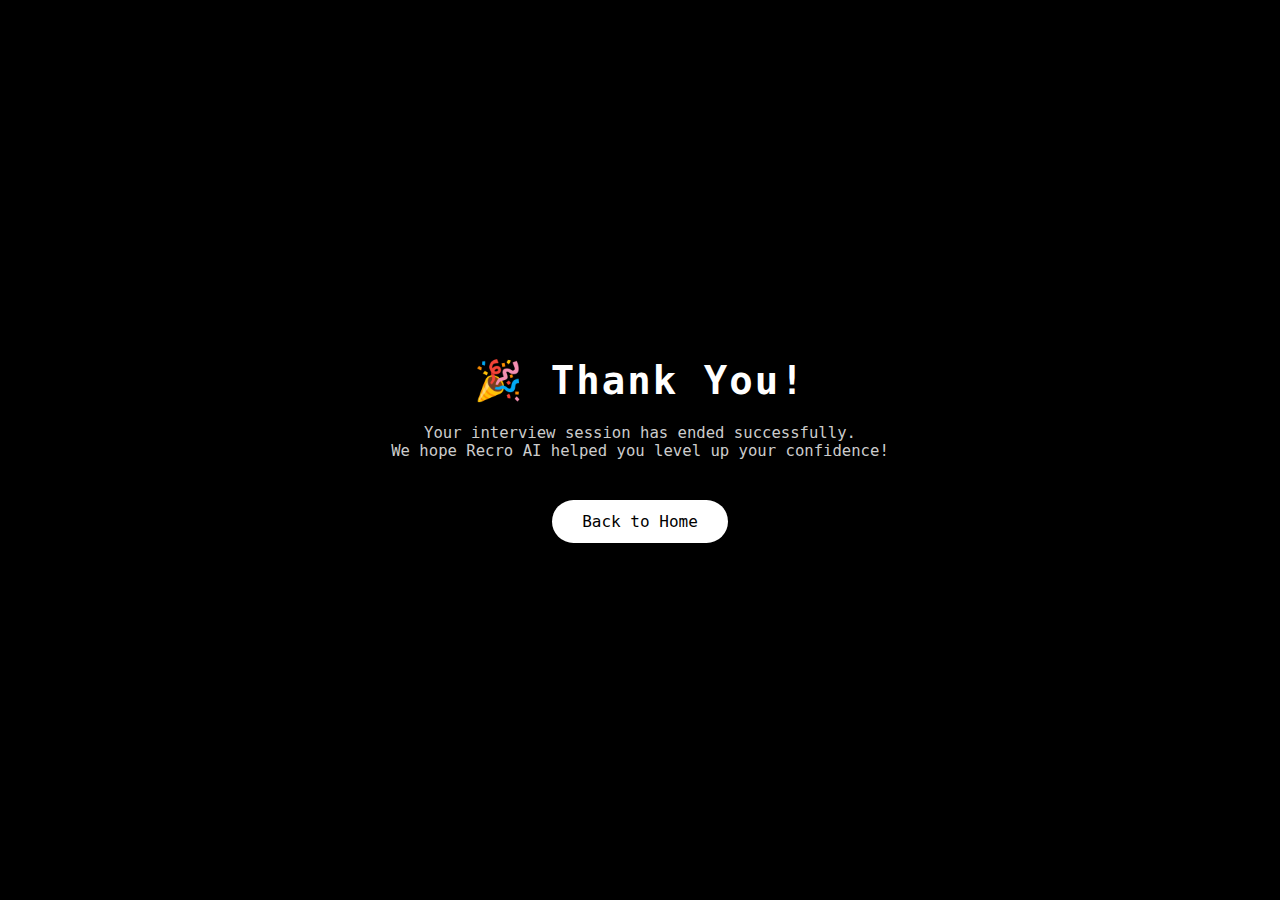
<file: thanks.html>
<!DOCTYPE html>
<html lang="en">
<head>
  <meta charset="UTF-8">
  <title>Thank You - Recro AI</title>
  <style>
    * {
      margin: 0;
      padding: 0;
      box-sizing: border-box;
      font-family: monospace;
    }

    body {
      background-color: #000;
      color: #fff;
      display: flex;
      flex-direction: column;
      align-items: center;
      justify-content: center;
      height: 100vh;
      text-align: center;
      padding: 20px;
    }

    h1 {
      font-size: 3rem;
      margin-bottom: 20px;
      letter-spacing: 2px;
    }

    p {
      font-size: 1.2rem;
      margin-bottom: 40px;
      color: #ccc;
    }

    button {
      padding: 12px 30px;
      font-size: 16px;
      background-color: #fff;
      color: #000;
      border: none;
      border-radius: 25px;
      cursor: pointer;
      transition: all 0.3s ease;
    }

    button:hover {
      background-color: #000;
      color: #fff;
      border: 1px solid #fff;
    }
  </style>
</head>
<body>

  <h1>🎉 Thank You!</h1>
  <p>Your interview session has ended successfully.<br>
     We hope Recro AI helped you level up your confidence!</p>

  <button onclick="window.location.href='index.html'">Back to Home</button>

</body>
</html>
</file>
